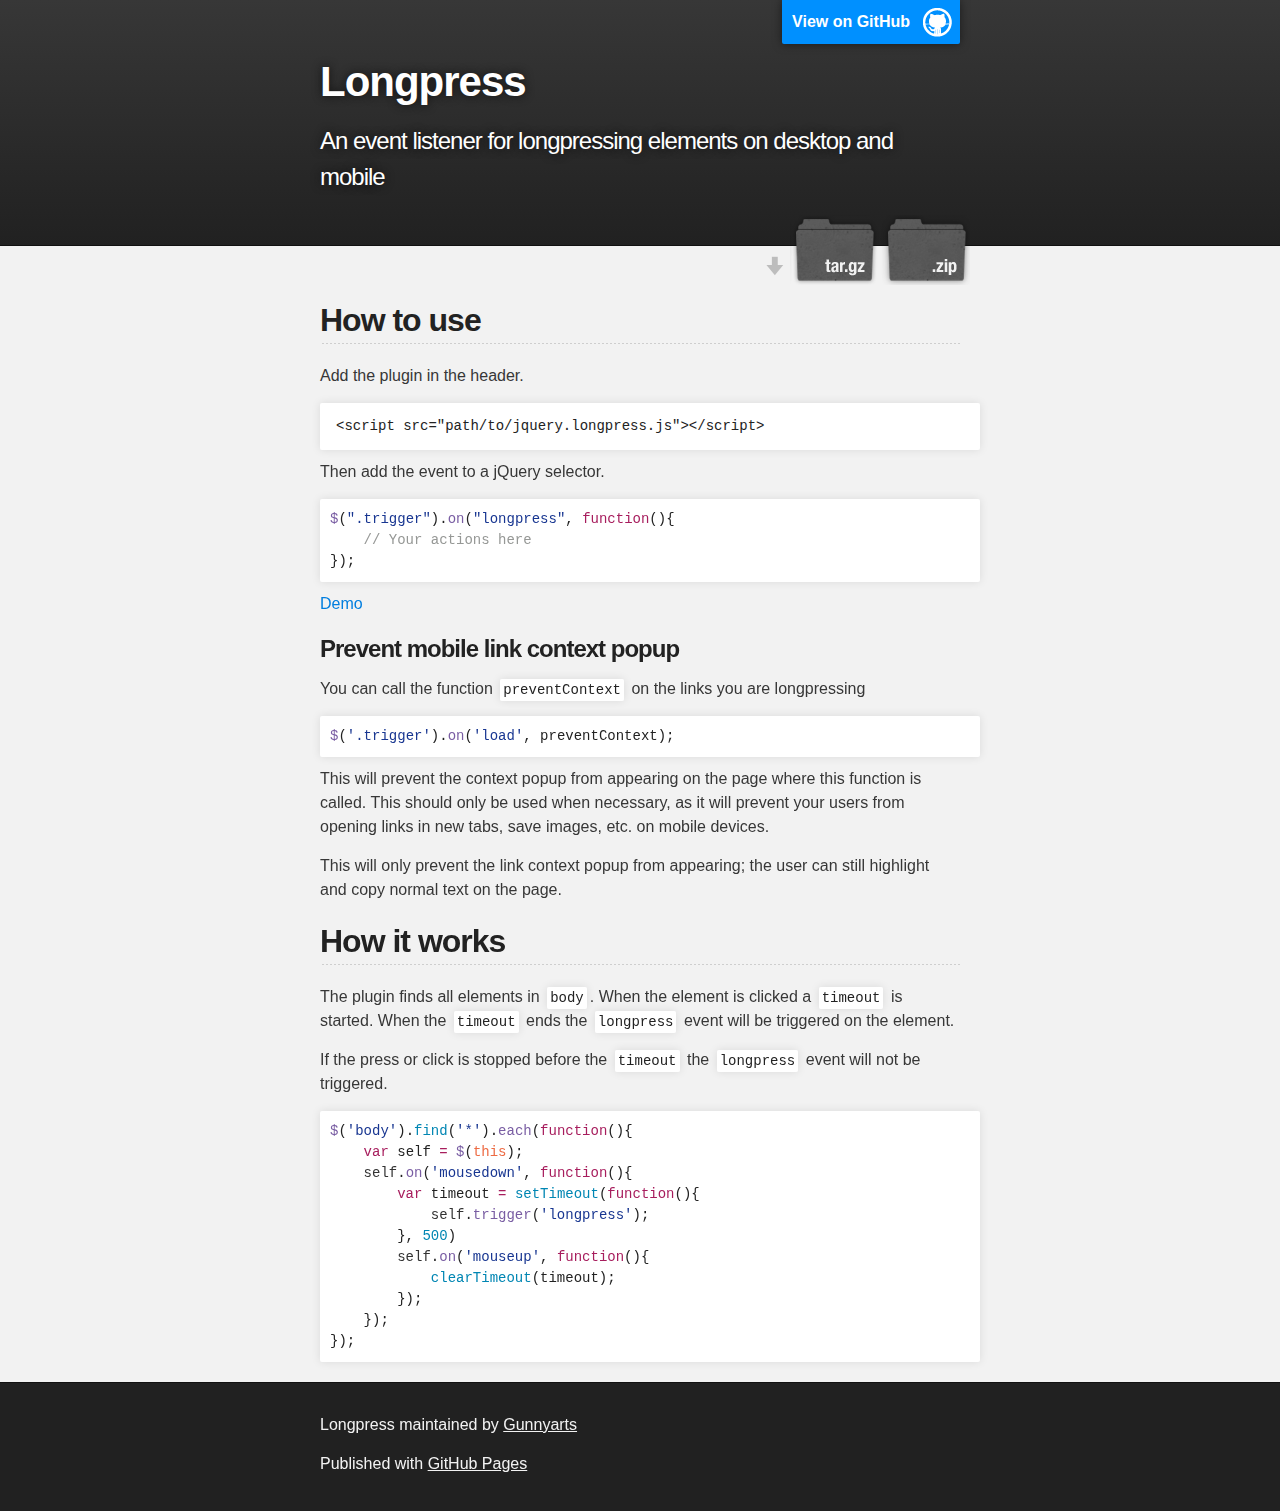
<file: index.html>
<!DOCTYPE html>
<html>

  <head>
    <meta charset='utf-8'>
    <meta http-equiv="X-UA-Compatible" content="chrome=1">
    <meta name="description" content="Longpress : An event listener for longpressing elements on desktop and mobile">

    <link rel="stylesheet" type="text/css" media="screen" href="stylesheets/stylesheet.css">

    <title>Longpress</title>
  </head>

  <body>

    <!-- HEADER -->
    <div id="header_wrap" class="outer">
        <header class="inner">
          <a id="forkme_banner" href="https://github.com/Gunnyarts/longpress">View on GitHub</a>

          <h1 id="project_title">Longpress</h1>
          <h2 id="project_tagline">An event listener for longpressing elements on desktop and mobile</h2>

            <section id="downloads">
              <a class="zip_download_link" href="https://github.com/Gunnyarts/longpress/zipball/master">Download this project as a .zip file</a>
              <a class="tar_download_link" href="https://github.com/Gunnyarts/longpress/tarball/master">Download this project as a tar.gz file</a>
            </section>
        </header>
    </div>

    <!-- MAIN CONTENT -->
    <div id="main_content_wrap" class="outer">
      <section id="main_content" class="inner">
        <h2>
<a id="how-to-use" class="anchor" href="#how-to-use" aria-hidden="true"><span class="octicon octicon-link"></span></a>How to use</h2>

<p>Add the plugin in the header.</p>

<pre lang="html5"><code>&lt;script src="path/to/jquery.longpress.js"&gt;&lt;/script&gt;
</code></pre>

<p>Then add the event to a jQuery selector.</p>

<div class="highlight highlight-source-js"><pre><span class="pl-en">$</span>(<span class="pl-s"><span class="pl-pds">"</span>.trigger<span class="pl-pds">"</span></span>).<span class="pl-en">on</span>(<span class="pl-s"><span class="pl-pds">"</span>longpress<span class="pl-pds">"</span></span>, <span class="pl-k">function</span>(){
    <span class="pl-c">// Your actions here</span>
});</pre></div>

<p><a href="http://gunnyarts.github.io/longpress/demo/">Demo</a></p>

<h3>
<a id="prevent-mobile-link-context-popup" class="anchor" href="#prevent-mobile-link-context-popup" aria-hidden="true"><span class="octicon octicon-link"></span></a>Prevent mobile link context popup</h3>

<p>You can call the function <code>preventContext</code> on the links you are longpressing</p>

<div class="highlight highlight-source-js"><pre><span class="pl-en">$</span>(<span class="pl-s"><span class="pl-pds">'</span>.trigger<span class="pl-pds">'</span></span>).<span class="pl-en">on</span>(<span class="pl-s"><span class="pl-pds">'</span>load<span class="pl-pds">'</span></span>, preventContext);
</pre></div>

<p>This will prevent the context popup from appearing on the page where this function is called. This should only be used when necessary, as it will prevent your users from opening links in new tabs, save images, etc. on mobile devices.</p>

<p>This will only prevent the link context popup from appearing; the user can still highlight and copy normal text on the page.</p>

<h2>
<a id="how-it-works" class="anchor" href="#how-it-works" aria-hidden="true"><span class="octicon octicon-link"></span></a>How it works</h2>

<p>The plugin finds all elements in <code>body</code>.
When the element is clicked a <code>timeout</code> is started. When the <code>timeout</code> ends the <code>longpress</code> event will be triggered on the element.</p>

<p>If the press or click is stopped before the <code>timeout</code> the <code>longpress</code> event will not be triggered.</p>

<div class="highlight highlight-source-js"><pre><span class="pl-en">$</span>(<span class="pl-s"><span class="pl-pds">'</span>body<span class="pl-pds">'</span></span>).<span class="pl-c1">find</span>(<span class="pl-s"><span class="pl-pds">'</span>*<span class="pl-pds">'</span></span>).<span class="pl-en">each</span>(<span class="pl-k">function</span>(){
    <span class="pl-k">var</span> self <span class="pl-k">=</span> <span class="pl-en">$</span>(<span class="pl-v">this</span>);
    <span class="pl-smi">self</span>.<span class="pl-en">on</span>(<span class="pl-s"><span class="pl-pds">'</span>mousedown<span class="pl-pds">'</span></span>, <span class="pl-k">function</span>(){
        <span class="pl-k">var</span> timeout <span class="pl-k">=</span> <span class="pl-c1">setTimeout</span>(<span class="pl-k">function</span>(){
            <span class="pl-smi">self</span>.<span class="pl-en">trigger</span>(<span class="pl-s"><span class="pl-pds">'</span>longpress<span class="pl-pds">'</span></span>);
        }, <span class="pl-c1">500</span>)
        <span class="pl-smi">self</span>.<span class="pl-en">on</span>(<span class="pl-s"><span class="pl-pds">'</span>mouseup<span class="pl-pds">'</span></span>, <span class="pl-k">function</span>(){
            <span class="pl-c1">clearTimeout</span>(timeout);
        });
    });
});</pre></div>
      </section>
    </div>

    <!-- FOOTER  -->
    <div id="footer_wrap" class="outer">
      <footer class="inner">
        <p class="copyright">Longpress maintained by <a href="https://github.com/Gunnyarts">Gunnyarts</a></p>
        <p>Published with <a href="https://pages.github.com">GitHub Pages</a></p>
      </footer>
    </div>

              <script type="text/javascript">
            var gaJsHost = (("https:" == document.location.protocol) ? "https://ssl." : "http://www.");
            document.write(unescape("%3Cscript src='" + gaJsHost + "google-analytics.com/ga.js' type='text/javascript'%3E%3C/script%3E"));
          </script>
          <script type="text/javascript">
            try {
              var pageTracker = _gat._getTracker("UA-71809928-1");
            pageTracker._trackPageview();
            } catch(err) {}
          </script>


  </body>
</html>
</file>
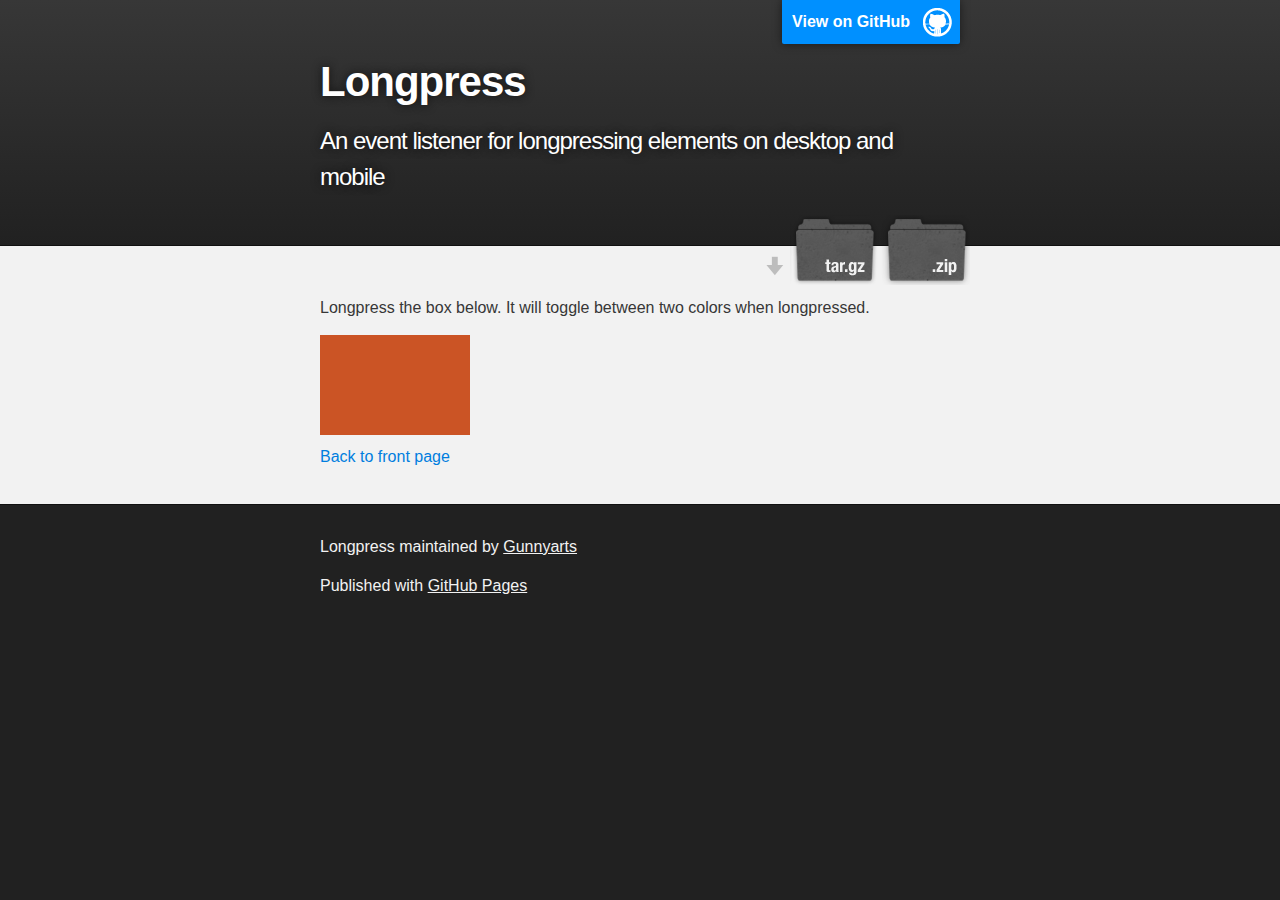
<file: demo/index.html>
<!DOCTYPE html>
<html>

  <head>
    <meta charset='utf-8'>
    <meta http-equiv="X-UA-Compatible" content="chrome=1">
    <meta name="description" content="Longpress : An event listener for longpressing elements">

    <link rel="stylesheet" type="text/css" media="screen" href="../stylesheets/stylesheet.css">
    <link rel="stylesheet" type="text/css" media="screen" href="css/style.css">
		<script src="//ajax.googleapis.com/ajax/libs/jquery/2.1.4/jquery.min.js"></script>
		<script src="js/jquery.longpress.js"></script>

    <title>Longpress</title>
  </head>

  <body>

    <!-- HEADER -->
    <div id="header_wrap" class="outer">
        <header class="inner">
          <a id="forkme_banner" href="https://github.com/Gunnyarts/longpress">View on GitHub</a>

          <h1 id="project_title">Longpress</h1>
          <h2 id="project_tagline">An event listener for longpressing elements on desktop and mobile</h2>

            <section id="downloads">
              <a class="zip_download_link" href="https://github.com/Gunnyarts/longpress/zipball/master">Download this project as a .zip file</a>
              <a class="tar_download_link" href="https://github.com/Gunnyarts/longpress/tarball/master">Download this project as a tar.gz file</a>
            </section>
        </header>
    </div>

    <!-- MAIN CONTENT -->
    <div id="main_content_wrap" class="outer">
      <section id="main_content" class="inner">
				<p>Longpress the box below. It will toggle between two colors when longpressed.</p>
				<div class="trigger"></div>
				<p>
					<a href="http://gunnyarts.github.io/longpress/" title="Longpress jQuery Plugin">Back to front page</a>
				</p>
      </section>
    </div>

    <!-- FOOTER  -->
    <div id="footer_wrap" class="outer">
      <footer class="inner">
        <p class="copyright">Longpress maintained by <a href="https://github.com/Gunnyarts">Gunnyarts</a></p>
        <p>Published with <a href="https://pages.github.com">GitHub Pages</a></p>
      </footer>
    </div>
	<script>
		$('.trigger').on('longpress', function(){
				$(this).toggleClass('active');
		}).on('mousedown', preventContext);
	</script>
	<script type="text/javascript">
		var gaJsHost = (("https:" == document.location.protocol) ? "https://ssl." : "http://www.");
		document.write(unescape("%3Cscript src='" + gaJsHost + "google-analytics.com/ga.js' type='text/javascript'%3E%3C/script%3E"));
	</script>
	<script type="text/javascript">
		try {
			var pageTracker = _gat._getTracker("UA-71809928-1");
		pageTracker._trackPageview();
		} catch(err) {}
	</script>


  </body>
</html>
</file>
<file: stylesheets/stylesheet.css>
/*******************************************************************************
Slate Theme for GitHub Pages
by Jason Costello, @jsncostello
*******************************************************************************/

@import url(github-light.css);

/*******************************************************************************
MeyerWeb Reset
*******************************************************************************/

html, body, div, span, applet, object, iframe,
h1, h2, h3, h4, h5, h6, p, blockquote, pre,
a, abbr, acronym, address, big, cite, code,
del, dfn, em, img, ins, kbd, q, s, samp,
small, strike, strong, sub, sup, tt, var,
b, u, i, center,
dl, dt, dd, ol, ul, li,
fieldset, form, label, legend,
table, caption, tbody, tfoot, thead, tr, th, td,
article, aside, canvas, details, embed,
figure, figcaption, footer, header, hgroup,
menu, nav, output, ruby, section, summary,
time, mark, audio, video {
  margin: 0;
  padding: 0;
  border: 0;
  font: inherit;
  vertical-align: baseline;
}

/* HTML5 display-role reset for older browsers */
article, aside, details, figcaption, figure,
footer, header, hgroup, menu, nav, section {
  display: block;
}

ol, ul {
  list-style: none;
}

table {
  border-collapse: collapse;
  border-spacing: 0;
}

/*******************************************************************************
Theme Styles
*******************************************************************************/

body {
  box-sizing: border-box;
  color:#373737;
  background: #212121;
  font-size: 16px;
  font-family: 'Myriad Pro', Calibri, Helvetica, Arial, sans-serif;
  line-height: 1.5;
  -webkit-font-smoothing: antialiased;
}

h1, h2, h3, h4, h5, h6 {
  margin: 10px 0;
  font-weight: 700;
  color:#222222;
  font-family: 'Lucida Grande', 'Calibri', Helvetica, Arial, sans-serif;
  letter-spacing: -1px;
}

h1 {
  font-size: 36px;
  font-weight: 700;
}

h2 {
  padding-bottom: 10px;
  font-size: 32px;
  background: url('../images/bg_hr.png') repeat-x bottom;
}

h3 {
  font-size: 24px;
}

h4 {
  font-size: 21px;
}

h5 {
  font-size: 18px;
}

h6 {
  font-size: 16px;
}

p {
  margin: 10px 0 15px 0;
}

footer p {
  color: #f2f2f2;
}

a {
  text-decoration: none;
  color: #007edf;
  text-shadow: none;

  transition: color 0.5s ease;
  transition: text-shadow 0.5s ease;
  -webkit-transition: color 0.5s ease;
  -webkit-transition: text-shadow 0.5s ease;
  -moz-transition: color 0.5s ease;
  -moz-transition: text-shadow 0.5s ease;
  -o-transition: color 0.5s ease;
  -o-transition: text-shadow 0.5s ease;
  -ms-transition: color 0.5s ease;
  -ms-transition: text-shadow 0.5s ease;
}

a:hover, a:focus {text-decoration: underline;}

footer a {
  color: #F2F2F2;
  text-decoration: underline;
}

em {
  font-style: italic;
}

strong {
  font-weight: bold;
}

img {
  position: relative;
  margin: 0 auto;
  max-width: 739px;
  padding: 5px;
  margin: 10px 0 10px 0;
  border: 1px solid #ebebeb;

  box-shadow: 0 0 5px #ebebeb;
  -webkit-box-shadow: 0 0 5px #ebebeb;
  -moz-box-shadow: 0 0 5px #ebebeb;
  -o-box-shadow: 0 0 5px #ebebeb;
  -ms-box-shadow: 0 0 5px #ebebeb;
}

p img {
  display: inline;
  margin: 0;
  padding: 0;
  vertical-align: middle;
  text-align: center;
  border: none;
}

pre, code {
  width: 100%;
  color: #222;
  background-color: #fff;

  font-family: Monaco, "Bitstream Vera Sans Mono", "Lucida Console", Terminal, monospace;
  font-size: 14px;

  border-radius: 2px;
  -moz-border-radius: 2px;
  -webkit-border-radius: 2px;
}

pre {
  width: 100%;
  padding: 10px;
  box-shadow: 0 0 10px rgba(0,0,0,.1);
  overflow: auto;
}

code {
  padding: 3px;
  margin: 0 3px;
  box-shadow: 0 0 10px rgba(0,0,0,.1);
}

pre code {
  display: block;
  box-shadow: none;
}

blockquote {
  color: #666;
  margin-bottom: 20px;
  padding: 0 0 0 20px;
  border-left: 3px solid #bbb;
}


ul, ol, dl {
  margin-bottom: 15px
}

ul {
  list-style-position: inside;
  list-style: disc;
  padding-left: 20px;
}

ol {
  list-style-position: inside;
  list-style: decimal;
  padding-left: 20px;
}

dl dt {
  font-weight: bold;
}

dl dd {
  padding-left: 20px;
  font-style: italic;
}

dl p {
  padding-left: 20px;
  font-style: italic;
}

hr {
  height: 1px;
  margin-bottom: 5px;
  border: none;
  background: url('../images/bg_hr.png') repeat-x center;
}

table {
  border: 1px solid #373737;
  margin-bottom: 20px;
  text-align: left;
 }

th {
  font-family: 'Lucida Grande', 'Helvetica Neue', Helvetica, Arial, sans-serif;
  padding: 10px;
  background: #373737;
  color: #fff;
 }

td {
  padding: 10px;
  border: 1px solid #373737;
 }

form {
  background: #f2f2f2;
  padding: 20px;
}

/*******************************************************************************
Full-Width Styles
*******************************************************************************/

.outer {
  width: 100%;
}

.inner {
  position: relative;
  max-width: 640px;
  padding: 20px 10px;
  margin: 0 auto;
}

#forkme_banner {
  display: block;
  position: absolute;
  top:0;
  right: 10px;
  z-index: 10;
  padding: 10px 50px 10px 10px;
  color: #fff;
  background: url('../images/blacktocat.png') #0090ff no-repeat 95% 50%;
  font-weight: 700;
  box-shadow: 0 0 10px rgba(0,0,0,.5);
  border-bottom-left-radius: 2px;
  border-bottom-right-radius: 2px;
}

#header_wrap {
  background: #212121;
  background: -moz-linear-gradient(top, #373737, #212121);
  background: -webkit-linear-gradient(top, #373737, #212121);
  background: -ms-linear-gradient(top, #373737, #212121);
  background: -o-linear-gradient(top, #373737, #212121);
  background: linear-gradient(top, #373737, #212121);
}

#header_wrap .inner {
  padding: 50px 10px 30px 10px;
}

#project_title {
  margin: 0;
  color: #fff;
  font-size: 42px;
  font-weight: 700;
  text-shadow: #111 0px 0px 10px;
}

#project_tagline {
  color: #fff;
  font-size: 24px;
  font-weight: 300;
  background: none;
  text-shadow: #111 0px 0px 10px;
}

#downloads {
  position: absolute;
  width: 210px;
  z-index: 10;
  bottom: -40px;
  right: 0;
  height: 70px;
  background: url('../images/icon_download.png') no-repeat 0% 90%;
}

.zip_download_link {
  display: block;
  float: right;
  width: 90px;
  height:70px;
  text-indent: -5000px;
  overflow: hidden;
  background: url(../images/sprite_download.png) no-repeat bottom left;
}

.tar_download_link {
  display: block;
  float: right;
  width: 90px;
  height:70px;
  text-indent: -5000px;
  overflow: hidden;
  background: url(../images/sprite_download.png) no-repeat bottom right;
  margin-left: 10px;
}

.zip_download_link:hover {
  background: url(../images/sprite_download.png) no-repeat top left;
}

.tar_download_link:hover {
  background: url(../images/sprite_download.png) no-repeat top right;
}

#main_content_wrap {
  background: #f2f2f2;
  border-top: 1px solid #111;
  border-bottom: 1px solid #111;
}

#main_content {
  padding-top: 40px;
}

#footer_wrap {
  background: #212121;
}



/*******************************************************************************
Small Device Styles
*******************************************************************************/

@media screen and (max-width: 480px) {
  body {
    font-size:14px;
  }

  #downloads {
    display: none;
  }

  .inner {
    min-width: 320px;
    max-width: 480px;
  }

  #project_title {
  font-size: 32px;
  }

  h1 {
    font-size: 28px;
  }

  h2 {
    font-size: 24px;
  }

  h3 {
    font-size: 21px;
  }

  h4 {
    font-size: 18px;
  }

  h5 {
    font-size: 14px;
  }

  h6 {
    font-size: 12px;
  }

  code, pre {
    min-width: 320px;
    max-width: 480px;
    font-size: 11px;
  }

}
</file>
<file: demo/css/style.css>
.trigger {
	display:block;
	width:150px;
	height:100px;
	cursor:pointer;
	background-color:#cb5425;
}
.trigger.active {
	background-color:#54cb25;
}
</file>
